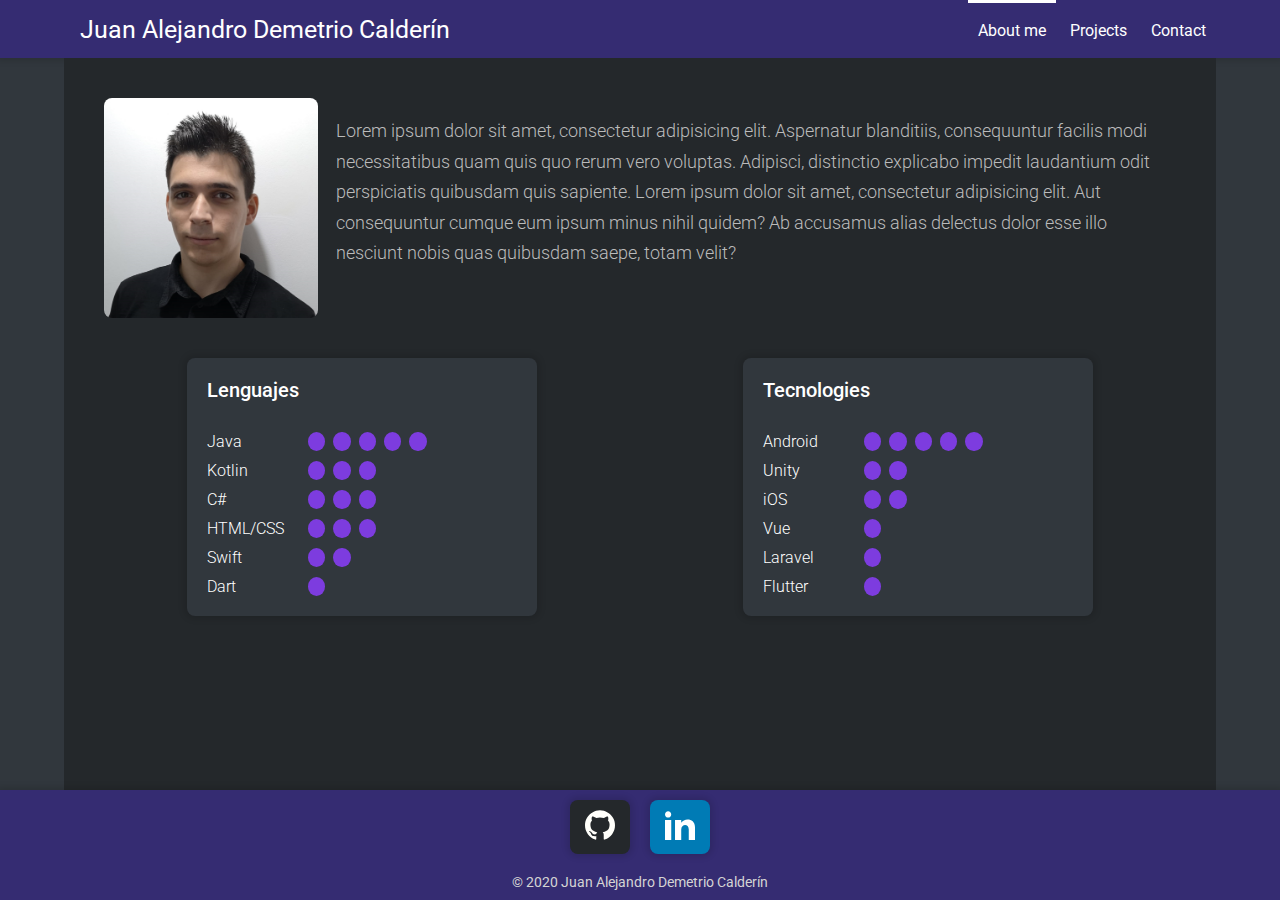
<file: index.html>
<!DOCTYPE html>
<html lang="en">
<head>
    <meta charset="UTF-8">
    <title>Juan AlejandroDC</title>
    <link rel="stylesheet" type="text/css" href="css/index.css">
    <link href="https://fonts.googleapis.com/css?family=Roboto:300,400,500,700,900&display=swap" rel="stylesheet">
</head>
<body>
    <header>
        <nav>
            <div class="nav_container">
                <p>Juan Alejandro Demetrio Calderín</p>
                <div class="nav">
                    <a class="active" href="index.html">About me</a>
                    <a href="projects.html">Projects</a>
                    <a href="contactForm.html">Contact</a>
                </div>
            </div>
        </nav>
    </header>
    <section class="main">
        <div class="container">
            <article class="information">
                <img src="img/fotoBuena.png">

                <p>Lorem ipsum dolor sit amet, consectetur adipisicing elit.
                    Aspernatur blanditiis, consequuntur facilis modi necessitatibus quam quis quo rerum vero voluptas.
                    Adipisci, distinctio explicabo impedit laudantium odit perspiciatis quibusdam quis sapiente.
                    Lorem ipsum dolor sit amet, consectetur adipisicing elit.
                    Aut consequuntur cumque eum ipsum minus nihil quidem? Ab accusamus alias delectus dolor esse illo nesciunt nobis quas quibusdam saepe, totam velit?</p>
            </article>
            <div class="cards-main-row">
                <!-- card 1 -->
                <div class="card">
                    <p class="title">Lenguajes</p>
                    <div class="row">
                        <p>Java</p>
                        <div class="balls">
                            <p class="ball">&nbsp</p>
                            <p class="ball">&nbsp</p>
                            <p class="ball">&nbsp</p>
                            <p class="ball">&nbsp</p>
                            <p class="ball">&nbsp</p>
                        </div>
                    </div>
                    <div class="row">
                        <p>Kotlin</p>
                        <div class="balls">
                            <p class="ball">&nbsp</p>
                            <p class="ball">&nbsp</p>
                            <p class="ball">&nbsp</p>
                        </div>
                    </div>
                    <div class="row">
                        <p>C#</p>
                        <div class="balls">
                            <p class="ball">&nbsp</p>
                            <p class="ball">&nbsp</p>
                            <p class="ball">&nbsp</p>
                        </div>
                    </div>
                    <div class="row">
                        <p>HTML/CSS</p>
                        <div class="balls">
                            <p class="ball">&nbsp</p>
                            <p class="ball">&nbsp</p>
                            <p class="ball">&nbsp</p>
                        </div>
                    </div>
                    <div class="row">
                        <p>Swift</p>
                        <div class="balls">
                            <p class="ball">&nbsp</p>
                            <p class="ball">&nbsp</p>
                        </div>
                    </div>
                    <div class="row">
                        <p>Dart</p>
                        <div class="balls">
                            <p class="ball">&nbsp</p>
                        </div>
                    </div>
                </div>

                <!-- card 2 -->
                <div class="card">
                    <p class="title">Tecnologies</p>
                    <div class="row">
                        <p>Android</p>
                        <div class="balls">
                            <p class="ball">&nbsp</p>
                            <p class="ball">&nbsp</p>
                            <p class="ball">&nbsp</p>
                            <p class="ball">&nbsp</p>
                            <p class="ball">&nbsp</p>
                        </div>
                    </div>
                    <div class="row">
                        <p>Unity</p>
                        <div class="balls">
                            <p class="ball">&nbsp</p>
                            <p class="ball">&nbsp</p>
                        </div>
                    </div>
                    <div class="row">
                        <p>iOS</p>
                        <div class="balls">
                            <p class="ball">&nbsp</p>
                            <p class="ball">&nbsp</p>
                        </div>
                    </div>
                    <div class="row">
                        <p>Vue</p>
                        <div class="balls">
                            <p class="ball">&nbsp</p>
                        </div>
                    </div>
                    <div class="row">
                        <p>Laravel</p>
                        <div class="balls">
                            <p class="ball">&nbsp</p>
                        </div>
                    </div>
                    <div class="row">
                        <p>Flutter</p>
                        <div class="balls">
                            <p class="ball">&nbsp</p>
                        </div>
                    </div>
                </div>
            </div>
        </div>
    </section>
    <footer>
        <div class="networks">
            <a style="background-color: #24282B;" href="#"><img src="img/github_icon.svg"></a>
            <a style="background-color: #007bb5;" href="#"><img src="img/linkedin_icon.svg"></a>
        </div>
        <p>© 2020 Juan Alejandro Demetrio Calderín</p>
    </footer>
</body>
</html>
</file>
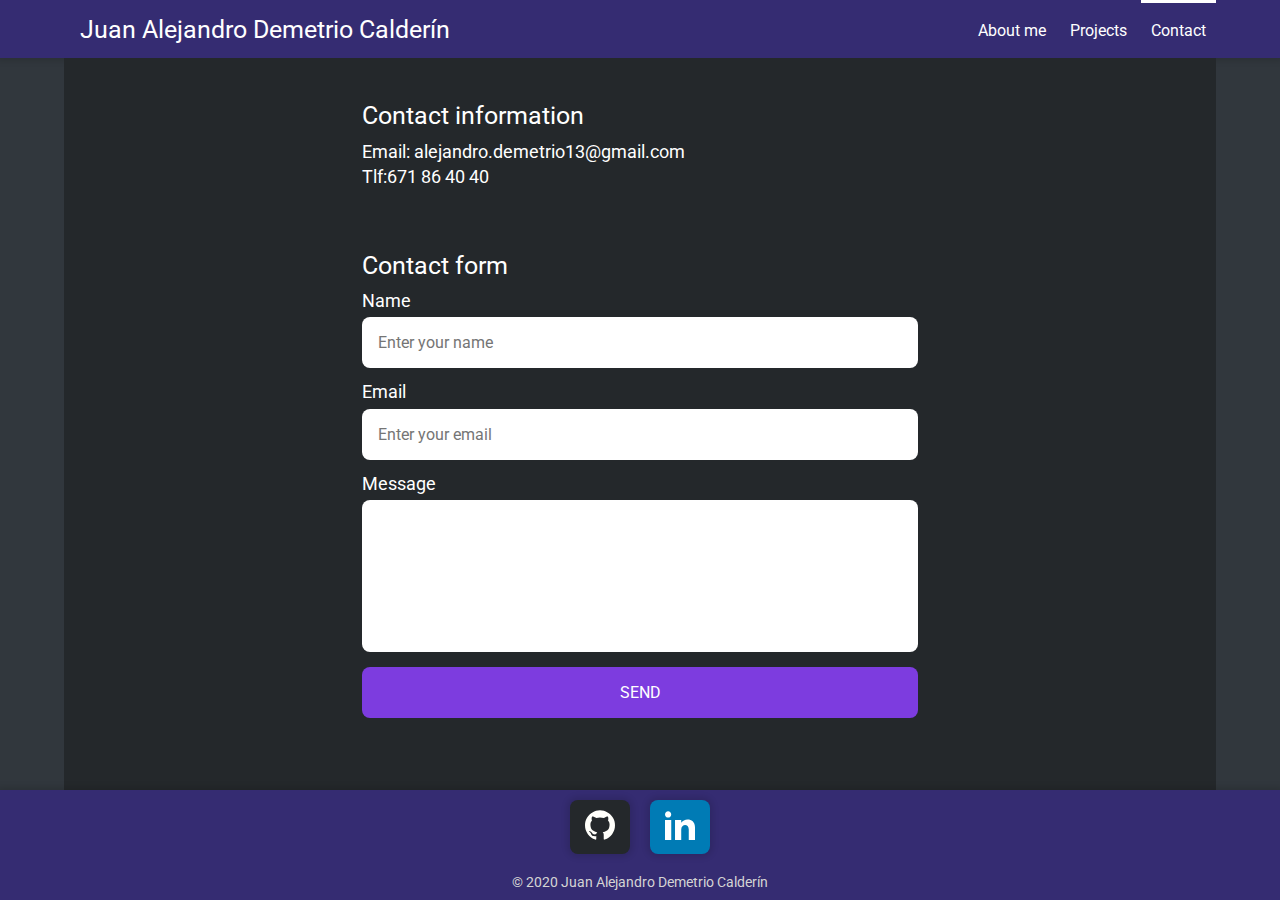
<file: contactForm.html>
<!DOCTYPE html>
<html lang="en">
<head>
    <meta charset="UTF-8">
    <title>Juan AlejandroDC</title>
    <link rel="stylesheet" type="text/css" href="css/index.css">
    <link href="https://fonts.googleapis.com/css?family=Roboto:300,400,500,700,900&display=swap" rel="stylesheet">
</head>
<body>
    <header>
        <nav>
            <div class="nav_container">
                <p>Juan Alejandro Demetrio Calderín</p>
                <div class="nav">
                    <a href="index.html">About me</a>
                    <a href="projects.html">Projects</a>
                    <a class="active" href="contactForm.html">Contact</a>
                </div>
            </div>
        </nav>
    </header>
    <section class="main">
        <div class="container">
            <div class="subcontainer">
                <article class="header-one">
                    <p class="contact-title">Contact information</p>
                    <p class="contact-text">Email: alejandro.demetrio13@gmail.com</p>
                    <p class="contact-text">Tlf:671 86 40 40</p>
                    <br>
                    <br>
                    <p class="contact-title">Contact form</p>
                    <form>
                        <p class="contact-text">Name</p>
                        <input type="text" placeholder="Enter your name">
                        <p class="contact-text">Email</p>
                        <input type="email" placeholder="Enter your email">
                        <p class="contact-text">Message</p>
                        <textarea></textarea>
                        <input type="submit" value="SEND">
                    </form>
                </article>


            </div>
        </div>
    </section>

    <footer>
        <div class="networks">
            <a style="background-color: #24282B;" href="#"><img src="img/github_icon.svg"></a>
            <a style="background-color: #007bb5;" href="#"><img src="img/linkedin_icon.svg"></a>
        </div>
        <p>© 2020 Juan Alejandro Demetrio Calderín</p>
    </footer>

</body>
</html>
</file>
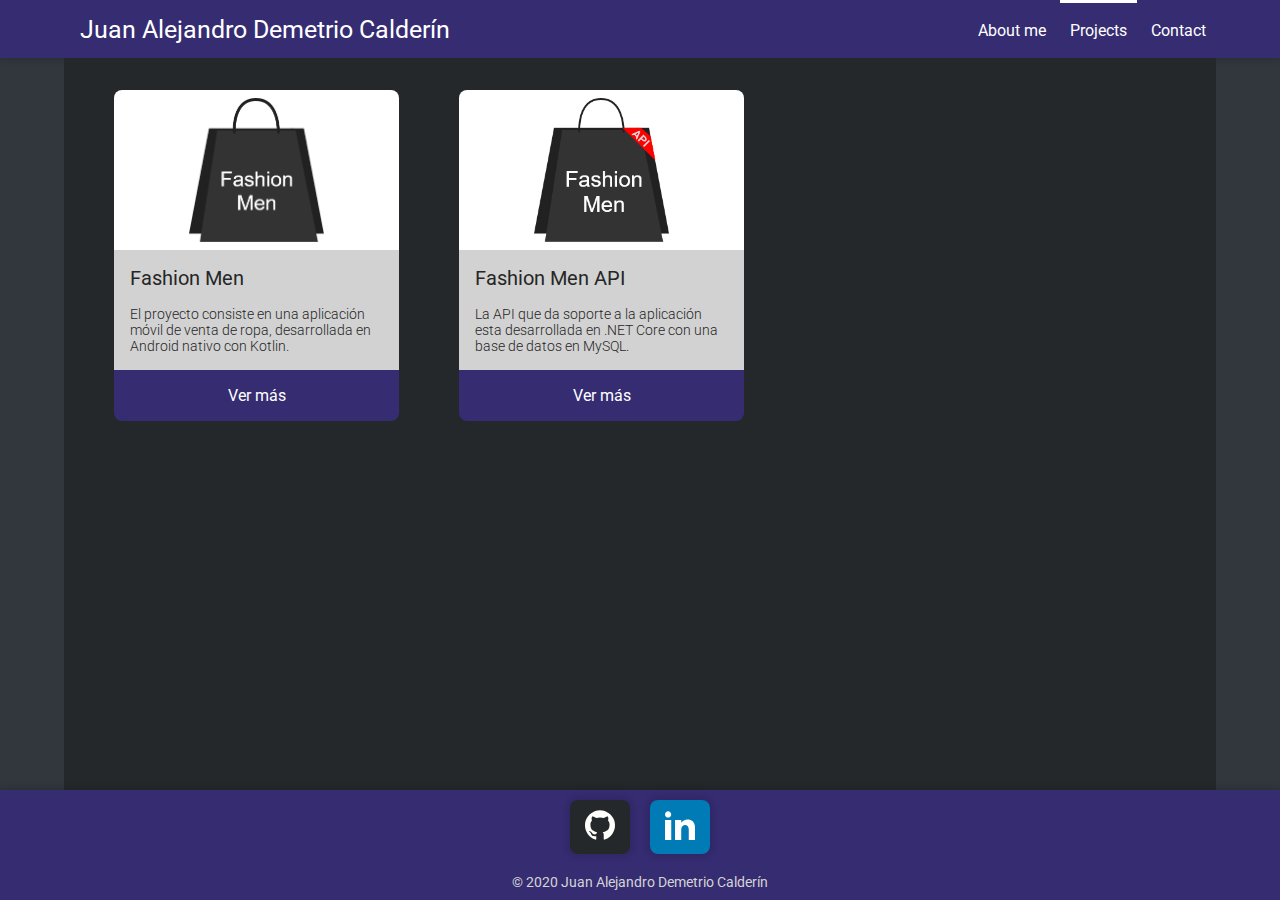
<file: projects.html>
<!DOCTYPE html>
<html lang="en">
<head>
    <meta charset="UTF-8">
    <title>Juan AlejandroDC</title>
    <link rel="stylesheet" type="text/css" href="css/index.css">
    <link href="https://fonts.googleapis.com/css?family=Roboto:300,400,500,700,900&display=swap" rel="stylesheet">
</head>
<body>
    <header>
        <nav>
            <div class="nav_container">
                <p>Juan Alejandro Demetrio Calderín</p>
                <div class="nav">
                    <a href="index.html">About me</a>
                    <a class="active" href="projects.html">Projects</a>
                    <a href="contactForm.html">Contact</a>
                </div>
            </div>
        </nav>
    </header>
    <section class="main">
        <div class="container">
            <div class="cards-row-one">
                <div class="card">
                    <div class="img-container">
                        <img src="img/fashionmen_icon.png">
                    </div>
                    <div class="text-container">
                        <p class="card-title">Fashion Men</p>
                        <p class="card-description">El proyecto consiste en una aplicación móvil de venta de ropa,
                            desarrollada en Android nativo con Kotlin.</p>
                    </div>
                    <a class="card-button" href="projects/fashionmen_app.html">Ver más</a>
                </div>

                <div class="card">
                    <div class="img-container">
                        <img src="img/fashionmenapi.png">
                    </div>
                    <div class="text-container">
                        <p class="card-title">Fashion Men API</p>
                        <p class="card-description">La API que da soporte a la
                            aplicación esta desarrollada
                            en .NET Core con una base de
                            datos en MySQL. </p>
                    </div>
                    <a class="card-button" href="projects/fashionmen_api.html">Ver más</a>
                </div>
            </div>
        </div>
    </section>
    <footer>
        <div class="networks">
            <a style="background-color: #24282B;" href="#"><img src="img/github_icon.svg"></a>
            <a style="background-color: #007bb5;" href="#"><img src="img/linkedin_icon.svg"></a>
        </div>
        <p>© 2020 Juan Alejandro Demetrio Calderín</p>
    </footer>

</body>
</html>
</file>
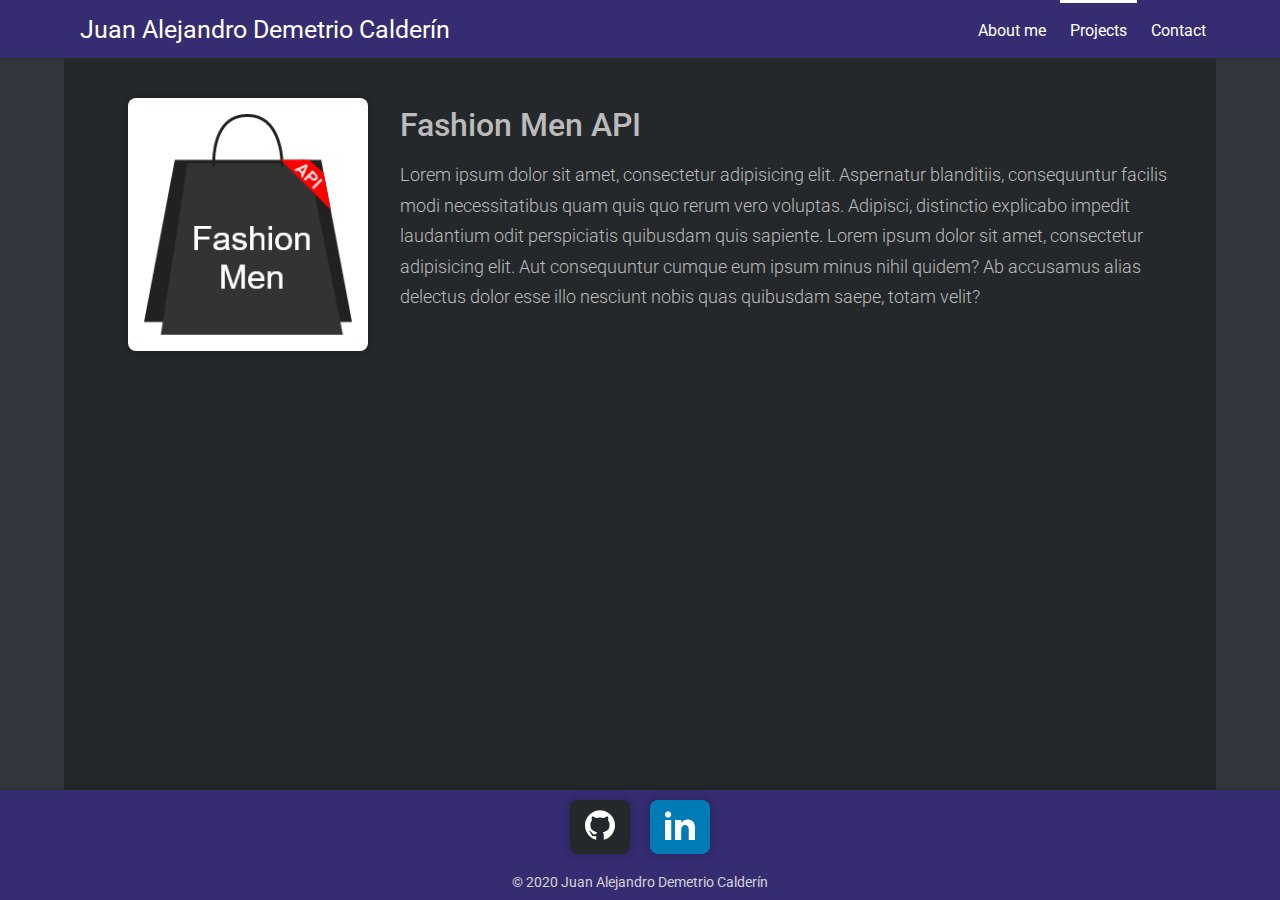
<file: projects/fashionmen_api.html>
<!DOCTYPE html>
<html lang="en">
<head>
    <meta charset="UTF-8">
    <title>Juan AlejandroDC</title>
    <link rel="stylesheet" type="text/css" href="../css/index.css">
    <link href="https://fonts.googleapis.com/css?family=Roboto:300,400,500,700,900&display=swap" rel="stylesheet">
</head>
<body>
<header>
    <nav>
        <div class="nav_container">
            <p>Juan Alejandro Demetrio Calderín</p>
            <div class="nav">
                <a href="../index.html">About me</a>
                <a class="active" href="../projects.html">Projects</a>
                <a href="../contactForm.html">Contact</a>
            </div>
        </div>
    </nav>
</header>
<section class="main">
    <div class="container">
        <article class="project-information">
            <div class="img-project-container">
                <img src="../img/fashionmenapi.png">
            </div>
            <div class="project-text-container">
                <p class="project-title">Fashion Men API</p>
                <p class="project-description">Lorem ipsum dolor sit amet, consectetur adipisicing elit.
                    Aspernatur blanditiis, consequuntur facilis modi necessitatibus quam quis quo rerum vero voluptas.
                    Adipisci, distinctio explicabo impedit laudantium odit perspiciatis quibusdam quis sapiente.
                    Lorem ipsum dolor sit amet, consectetur adipisicing elit.
                    Aut consequuntur cumque eum ipsum minus nihil quidem? Ab accusamus alias delectus dolor esse illo nesciunt nobis quas quibusdam saepe, totam velit?</p>
            </div>
        </article>
    </div>
</section>

<footer>
    <div class="networks">
        <a style="background-color: #24282B;" href="#"><img src="../img/github_icon.svg"></a>
        <a style="background-color: #007bb5;" href="#"><img src="../img/linkedin_icon.svg"></a>
    </div>
    <p>© 2020 Juan Alejandro Demetrio Calderín</p>
</footer>

</body>
</html>
</file>
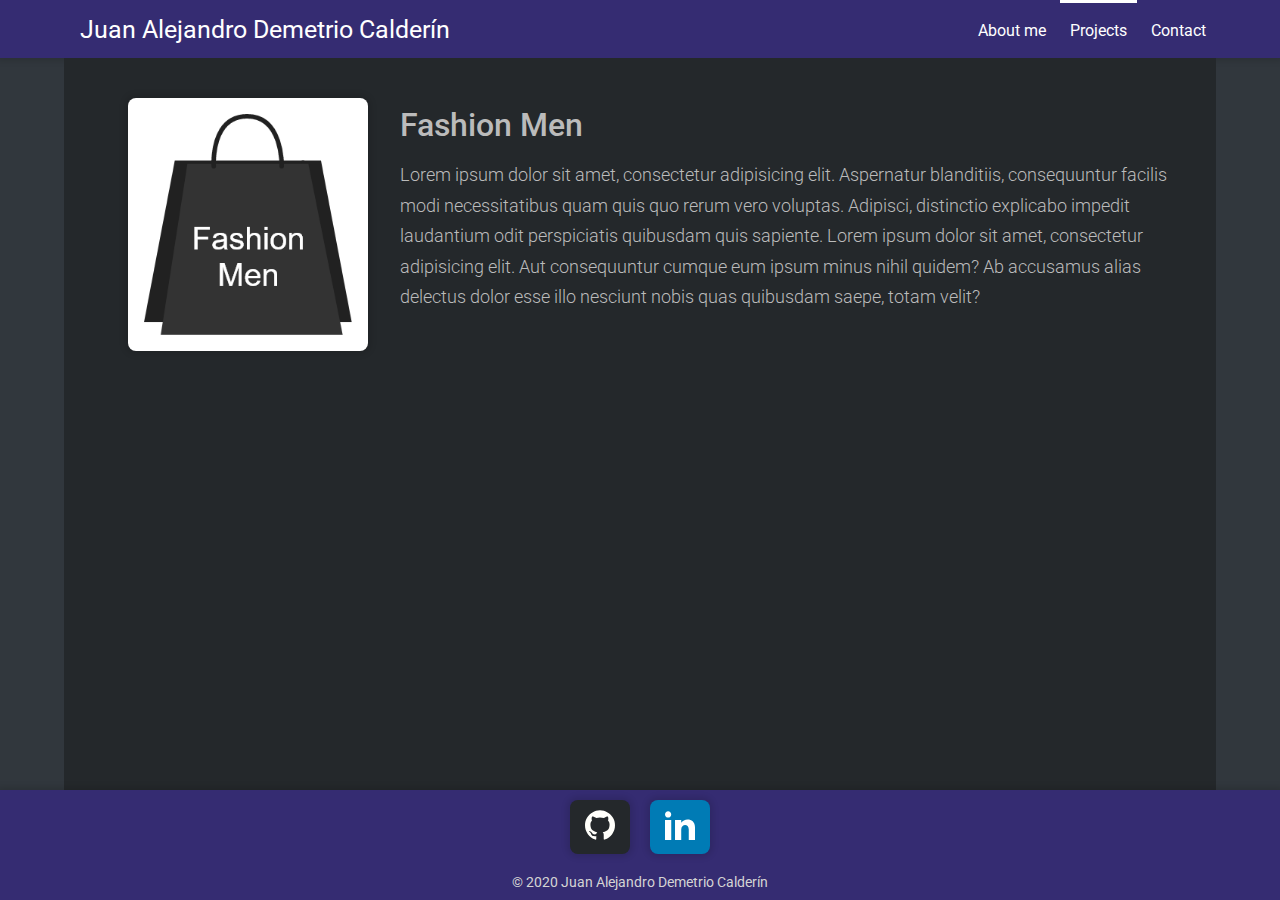
<file: projects/fashionmen_app.html>
<!DOCTYPE html>
<html lang="en">
<head>
    <meta charset="UTF-8">
    <title>Juan AlejandroDC</title>
    <link rel="stylesheet" type="text/css" href="../css/index.css">
    <link href="https://fonts.googleapis.com/css?family=Roboto:300,400,500,700,900&display=swap" rel="stylesheet">
</head>
<body>
    <header>
        <nav>
            <div class="nav_container">
                <p>Juan Alejandro Demetrio Calderín</p>
                <div class="nav">
                    <a href="../index.html">About me</a>
                    <a class="active" href="../projects.html">Projects</a>
                    <a href="../contactForm.html">Contact</a>
                </div>
            </div>
        </nav>
    </header>
    <section class="main">
        <div class="container">
            <article class="project-information">
                <div class="img-project-container">
                    <img src="../img/fashionmen_icon.png">
                </div>
                <div class="project-text-container">
                    <p class="project-title">Fashion Men</p>
                    <p class="project-description">Lorem ipsum dolor sit amet, consectetur adipisicing elit.
                        Aspernatur blanditiis, consequuntur facilis modi necessitatibus quam quis quo rerum vero voluptas.
                        Adipisci, distinctio explicabo impedit laudantium odit perspiciatis quibusdam quis sapiente.
                        Lorem ipsum dolor sit amet, consectetur adipisicing elit.
                        Aut consequuntur cumque eum ipsum minus nihil quidem? Ab accusamus alias delectus dolor esse illo nesciunt nobis quas quibusdam saepe, totam velit?</p>
                </div>
            </article>
        </div>
    </section>

    <footer>
        <div class="networks">
            <a style="background-color: #24282B;" href="#"><img src="../img/github_icon.svg"></a>
            <a style="background-color: #007bb5;" href="#"><img src="../img/linkedin_icon.svg"></a>
        </div>
        <p>© 2020 Juan Alejandro Demetrio Calderín</p>
    </footer>

</body>
</html>
</file>
<file: css/index.css>
* {
  box-sizing: border-box;
}

html {
  height: 100vh;
}
html body {
  padding: 0;
  margin: 0;
  height: 100%;
  display: flex;
  flex-direction: column;
  background-color: #31373D;
  font-family: "Roboto", sans-serif;
  font-size: 16px;
}

.active {
  border-top: 0.1875em solid white !important;
}

nav {
  color: white;
  width: 100%;
  top: 0;
  left: 0;
  display: flex;
  flex-direction: row;
  justify-content: center;
  background-color: #352C72;
  box-shadow: 0 0 0.375em 0.1875em rgba(0, 0, 0, 0.12);
}
nav .nav_container {
  width: 90%;
  max-width: 75em;
  display: flex;
  flex-direction: row;
  justify-content: space-between;
}
nav .nav_container p {
  margin: auto 0;
  padding-left: 0.625em;
  font-size: 1.5625em;
}
nav .nav_container .nav {
  display: block;
  flex-shrink: 0;
}
nav .nav_container .nav a {
  color: #fff;
  text-decoration: none;
  display: inline-block;
  height: 100%;
  margin: auto 0;
  padding: 1.125em 0.625em;
  border-top: 3px solid #352C72;
  background: transparent;
  transition: background-color 0.2s ease;
  font-size: 1em;
}
nav .nav_container .nav a:hover {
  transition: 1s;
  border-top: 0.1875em solid white;
}

.main {
  width: 100%;
  height: 100%;
  display: flex;
  flex-direction: column;
  align-items: center;
}
.main .container {
  width: 90%;
  height: 100%;
  max-width: 75em;
  background-color: #24282B;
  padding: 1.25em;
}
.main .container .information {
  display: flex;
  flex-direction: row;
  padding: 1.25em;
}
.main .container .information img {
  width: 20%;
  border-radius: 0.5em;
}
.main .container .information p {
  margin-left: 1em;
  font-size: 1.125em;
  color: #BBBBBB;
  font-weight: 300;
  line-height: 1.7;
}
.main .container .cards-main-row {
  width: 100%;
  display: flex;
  flex-direction: row;
  justify-content: space-around;
}
.main .container .cards-main-row .card {
  width: 50%;
  max-width: 21.875em;
  display: flex;
  flex-direction: column;
  margin: 1.25em 0;
  padding: 1.25em;
  background-color: #31373D;
  border-radius: 0.5em;
  box-shadow: 0 0 0.375em 0.1875em rgba(0, 0, 0, 0.12);
}
.main .container .cards-main-row .card p {
  margin: 0;
}
.main .container .cards-main-row .card .title {
  color: white;
  font-size: 1.25em;
  font-weight: 500;
  padding: 0 0 1.25em;
}
.main .container .cards-main-row .card .row {
  display: flex;
  flex-direction: row;
  justify-content: space-between;
  padding: 0.3125em 0;
}
.main .container .cards-main-row .card .row:last-child {
  padding-bottom: 0;
}
.main .container .cards-main-row .card .row p {
  color: white;
  width: 30%;
  font-size: 1em;
  font-weight: 300;
}
.main .container .cards-main-row .card .row .balls {
  display: flex;
  flex-direction: row;
  width: 70%;
}
.main .container .cards-main-row .card .row .balls .ball {
  display: flex;
  width: 8%;
  height: auto;
  margin-left: 0.5em;
  border-radius: 50%;
  background-color: #7D3CDF;
}

footer {
  width: 100%;
  position: absolute;
  bottom: 0;
  display: flex;
  flex-direction: column;
  align-items: center;
  padding: 0.625em 0;
  background-color: #352C72;
  box-shadow: 0 0 0.375em 0.1875em rgba(0, 0, 0, 0.12);
}
footer p {
  color: #d4d4d4;
  font-size: 0.875em;
  margin: 0;
}
footer .networks {
  display: flex;
  flex-direction: row;
  justify-content: flex-end;
  margin-bottom: 1.25em;
}
footer .networks a {
  padding: 0.625em 0.9375em;
  border-radius: 0.5em;
  margin: 0 0.625em;
  box-shadow: 0 0 0.375em 0.1875em rgba(0, 0, 0, 0.12);
}
footer .networks a img {
  width: 1.875em;
  height: 1.875em;
}

.subcontainer {
  width: 100%;
  display: flex;
  flex-direction: column;
  align-items: center;
}
.subcontainer p {
  margin: 0;
  color: white;
}
.subcontainer .header-one {
  display: flex;
  flex-direction: column;
  width: 50%;
}
.subcontainer .header-one .contact-title {
  font-size: 1.5625em;
  margin-top: 0.9375em;
  margin-bottom: 0.3125em;
}
.subcontainer .header-one .contact-text {
  font-size: 1.125em;
  padding: 0.125em 0;
}
.subcontainer .header-one form {
  display: flex;
  flex-direction: column;
}
.subcontainer .header-one form input, .subcontainer .header-one form textarea {
  border: none;
  border-radius: 0.5em;
  padding: 1em;
  margin-top: 0.25em;
  margin-bottom: 0.6875em;
  font-family: "Roboto", sans-serif;
  font-size: 1em;
}
.subcontainer .header-one form input[type=submit] {
  background-color: #7D3CDF;
  color: white;
}
.subcontainer .header-one form textarea {
  resize: none;
  min-height: 9.5em;
}

.cards-row-one {
  display: flex;
  flex-direction: row;
}
.cards-row-one .card {
  width: 17.8125em;
  height: 20.875em;
  margin: 0.75em 1.875em;
  display: flex;
  flex-direction: column;
}
.cards-row-one .card .img-container {
  width: 100%;
  border-top-right-radius: 0.5em;
  border-top-left-radius: 0.5em;
  padding: 0.5em 0;
  background-color: white;
  display: flex;
  flex-direction: column;
  align-items: center;
}
.cards-row-one .card .img-container img {
  height: 9em;
}
.cards-row-one .card .text-container {
  width: 100%;
  background-color: #D2D2D2;
  padding: 8px;
}
.cards-row-one .card .text-container p {
  color: #262626;
  margin: 0;
}
.cards-row-one .card .text-container .card-title {
  font-weight: 400;
  font-size: 1.25em;
  padding: 8px;
}
.cards-row-one .card .text-container .card-description {
  font-weight: 300;
  font-size: 0.875em;
  padding: 8px;
}
.cards-row-one .card .card-button {
  width: 100%;
  background-color: #352C72;
  color: white;
  border-bottom-right-radius: 0.5em;
  border-bottom-left-radius: 0.5em;
  text-decoration: none;
  text-align: center;
  padding: 1em 0;
}
.cards-row-one .card .card-button:hover {
  background-color: #453992;
}

.project-information {
  display: flex;
  flex-direction: row;
  padding: 1.25em;
}
.project-information .img-project-container {
  width: 18.75em;
  height: 15.8125em;
  background-color: white;
  padding: 1em;
  margin: 0 1.5em;
  border-radius: 0.5em;
  box-shadow: 0 0 0.375em 0.1875em rgba(0, 0, 0, 0.12);
}
.project-information .img-project-container img {
  height: 100%;
}
.project-information .project-text-container {
  display: flex;
  flex-direction: column;
}
.project-information .project-text-container p {
  margin: 0;
}
.project-information .project-text-container .project-title {
  font-weight: 500;
  font-size: 2em;
  color: #BBBBBB;
  padding: 8px;
}
.project-information .project-text-container .project-description {
  font-weight: 300;
  font-size: 1.125em;
  line-height: 1.7;
  padding: 8px;
  color: #BBBBBB;
}

/*# sourceMappingURL=index.css.map */
</file>
